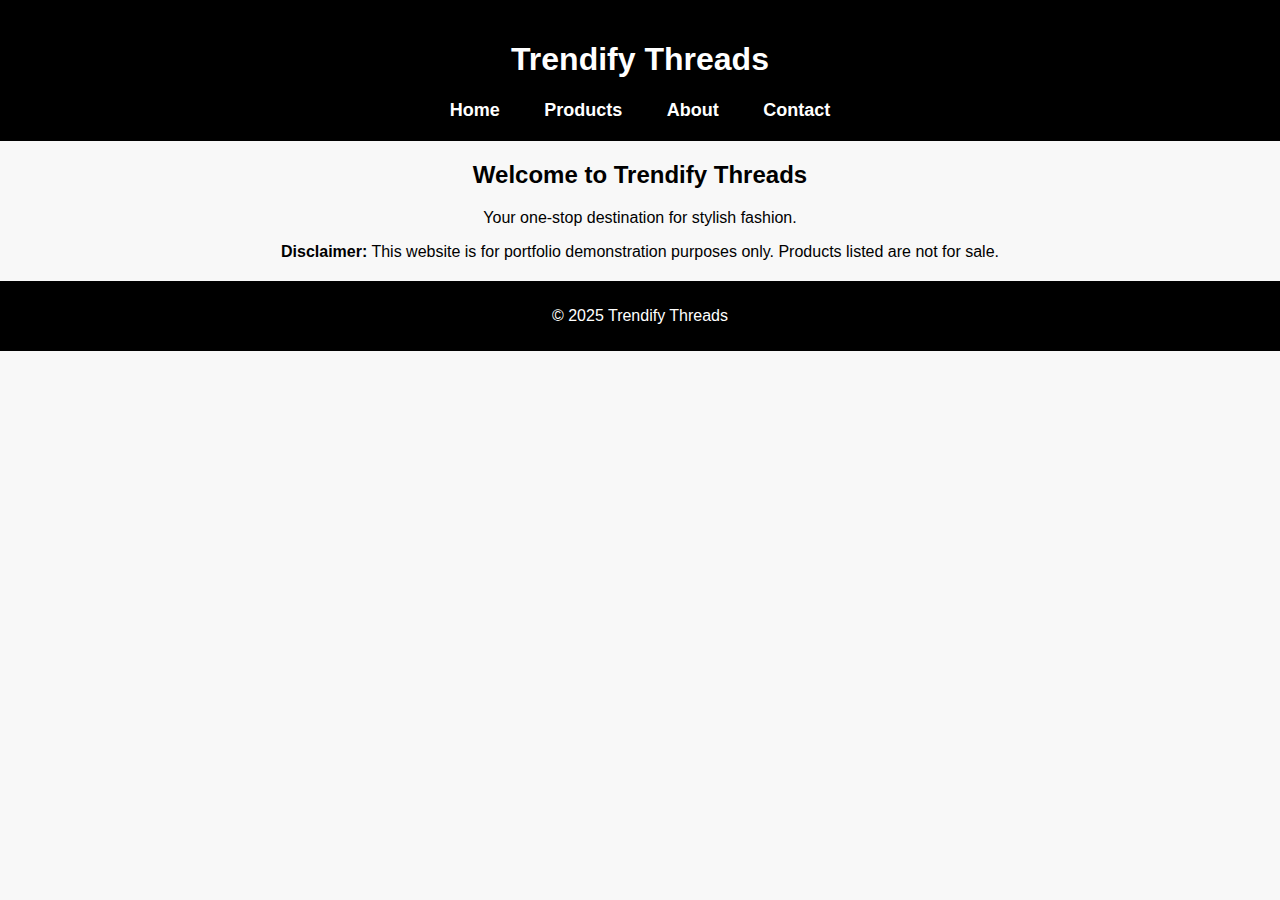
<file: index.html>
<!DOCTYPE html>
<html lang="en">
<head>
    <meta charset="UTF-8">
    <meta name="viewport" content="width=device-width, initial-scale=1.0">
    <title>Trendify Threads</title>
    <link rel="stylesheet" href="styles/main.css">
    
    <!-- Google Analytics -->
    <script async src="https://www.googletagmanager.com/gtag/js?id=G-52YH5VRQ5G"></script>
    <script>
      window.dataLayer = window.dataLayer || [];
      function gtag(){dataLayer.push(arguments);}
      gtag('js', new Date());
      gtag('config', 'G-52YH5VRQ5G');
    </script>
</head>
<body>
    <header>
        <h1>Trendify Threads</h1>
        <nav>
            <ul>
                <li><a href="index.html">Home</a></li>
                <li><a href="products.html">Products</a></li>
                <li><a href="about.html">About</a></li>
                <li><a href="contact.html">Contact</a></li>
            </ul>
        </nav>
    </header>

    <main>
        <h2>Welcome to Trendify Threads</h2>
        <p>Your one-stop destination for stylish fashion.</p>
        <p><strong>Disclaimer:</strong> This website is for portfolio demonstration purposes only. Products listed are not for sale.</p>
    </main>

    <footer>
        <p>&copy; 2025 Trendify Threads</p>
    </footer>
</body>
</html>
</file>
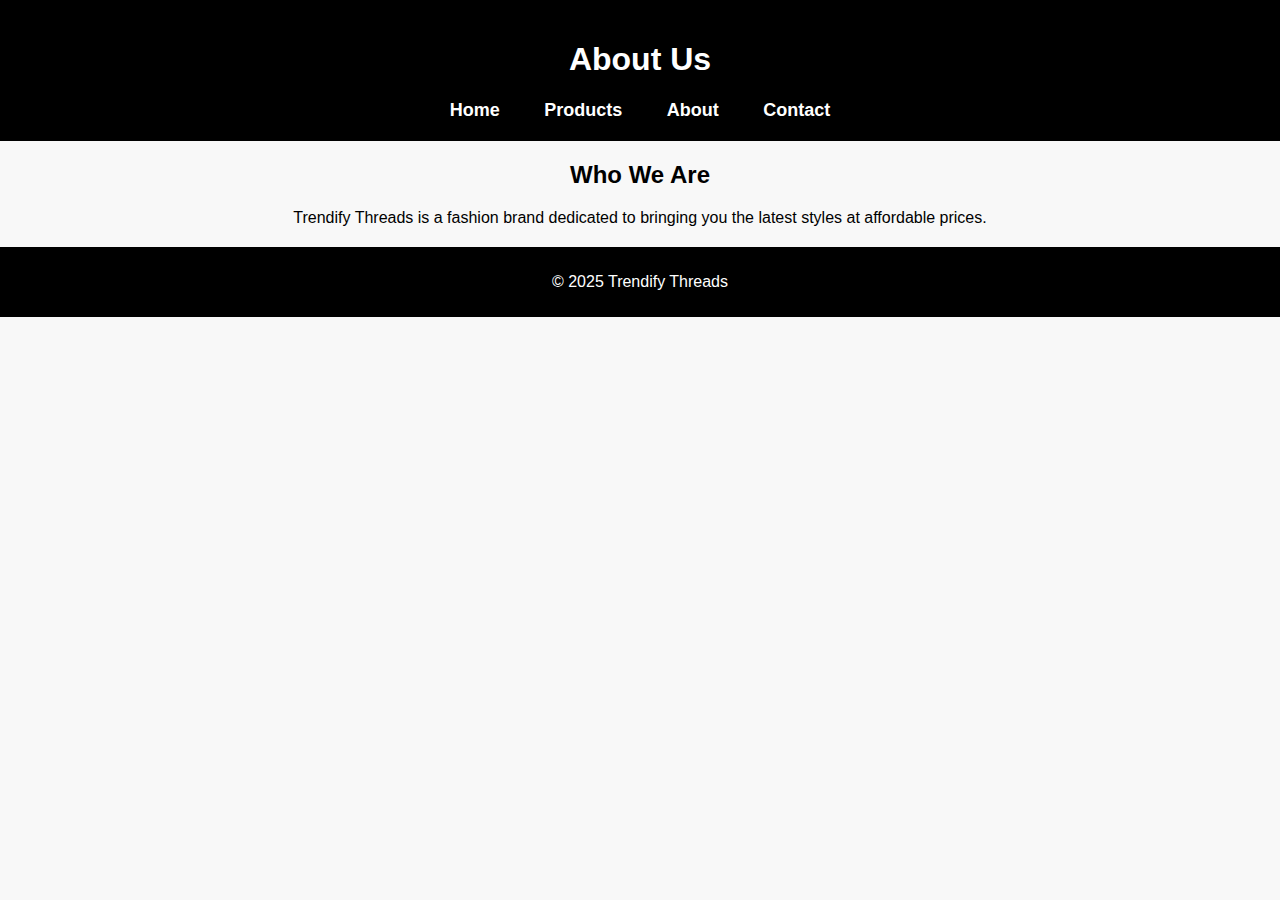
<file: about.html>
<!DOCTYPE html>
<html lang="en">
<head>
    <meta charset="UTF-8">
    <meta name="viewport" content="width=device-width, initial-scale=1.0">
    <title>About Us - Trendify Threads</title>
    <link rel="stylesheet" href="styles/main.css">

    <!-- Google Analytics -->
    <script async src="https://www.googletagmanager.com/gtag/js?id=G-52YH5VRQ5G"></script>
    <script>
      window.dataLayer = window.dataLayer || [];
      function gtag(){dataLayer.push(arguments);}
      gtag('js', new Date());
      gtag('config', 'G-52YH5VRQ5G');
    </script>
</head>
<body>
    <header>
        <h1>About Us</h1>
        <nav>
            <ul>
                <li><a href="index.html">Home</a></li>
                <li><a href="products.html">Products</a></li>
                <li><a href="about.html">About</a></li>
                <li><a href="contact.html">Contact</a></li>
            </ul>
        </nav>
    </header>

    <main>
        <h2>Who We Are</h2>
        <p>Trendify Threads is a fashion brand dedicated to bringing you the latest styles at affordable prices.</p>
    </main>

    <footer>
        <p>© 2025 Trendify Threads</p>
    </footer>
</body>
</html>
</file>
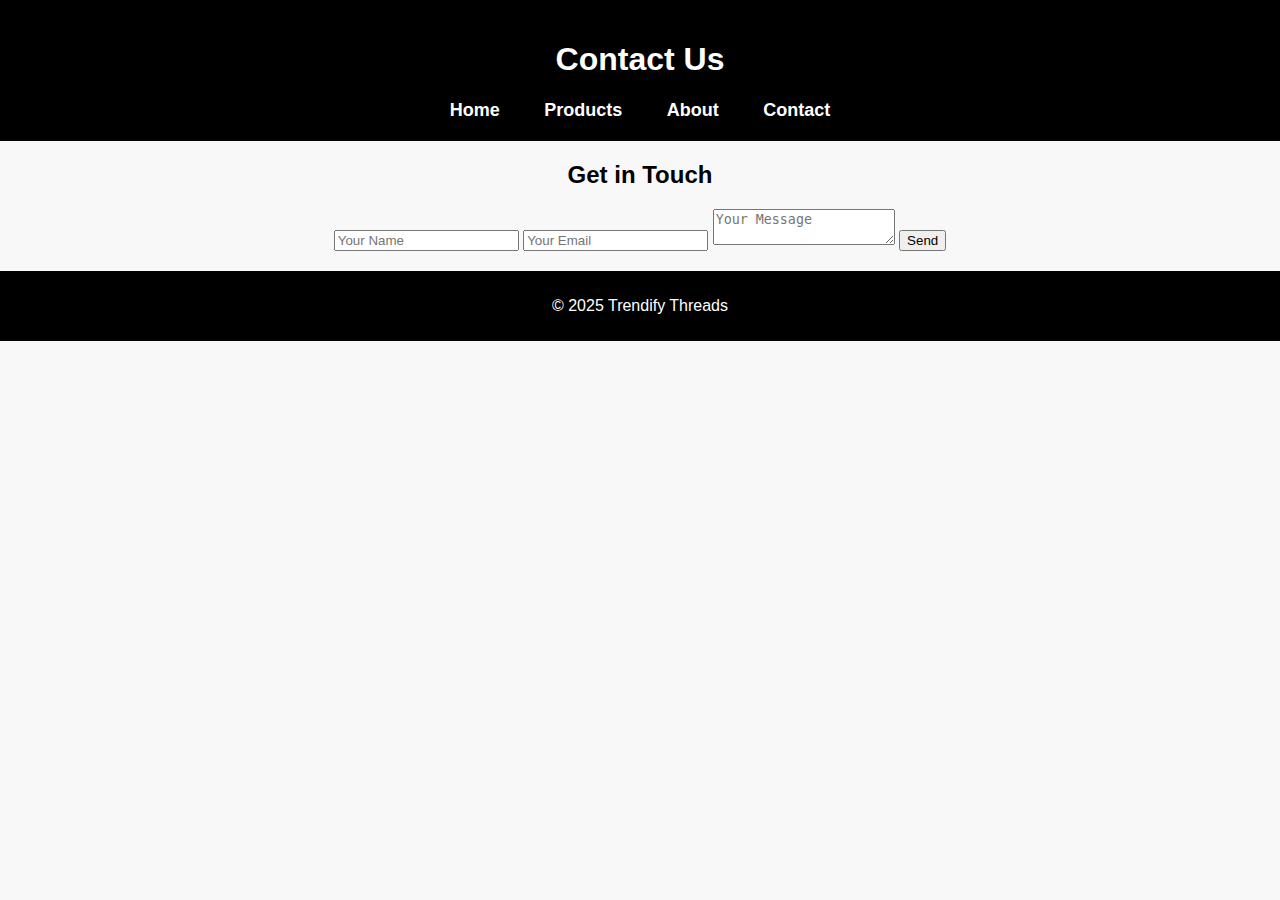
<file: contact.html>
<!DOCTYPE html>
<html lang="en">
<head>
    <meta charset="UTF-8">
    <meta name="viewport" content="width=device-width, initial-scale=1.0">
    <title>Contact Us - Trendify Threads</title>
    <link rel="stylesheet" href="styles/main.css">

    <!-- Google Analytics -->
    <script async src="https://www.googletagmanager.com/gtag/js?id=G-52YH5VRQ5G"></script>
    <script>
      window.dataLayer = window.dataLayer || [];
      function gtag(){dataLayer.push(arguments);}
      gtag('js', new Date());
      gtag('config', 'G-52YH5VRQ5G');
    </script>
</head>
<body>
    <header>
        <h1>Contact Us</h1>
        <nav>
            <ul>
                <li><a href="index.html">Home</a></li>
                <li><a href="products.html">Products</a></li>
                <li><a href="about.html">About</a></li>
                <li><a href="contact.html">Contact</a></li>
            </ul>
        </nav>
    </header>

    <main>
        <h2>Get in Touch</h2>
        <form action="https://formspree.io/f/YOUR_FORM_ID" method="POST">
            <input type="text" name="name" placeholder="Your Name" required>
            <input type="email" name="email" placeholder="Your Email" required>
            <textarea name="message" placeholder="Your Message" required></textarea>
            <button type="submit">Send</button>
        </form>
    </main>

    <footer>
        <p>© 2025 Trendify Threads</p>
    </footer>
</body>
</html>
</file>
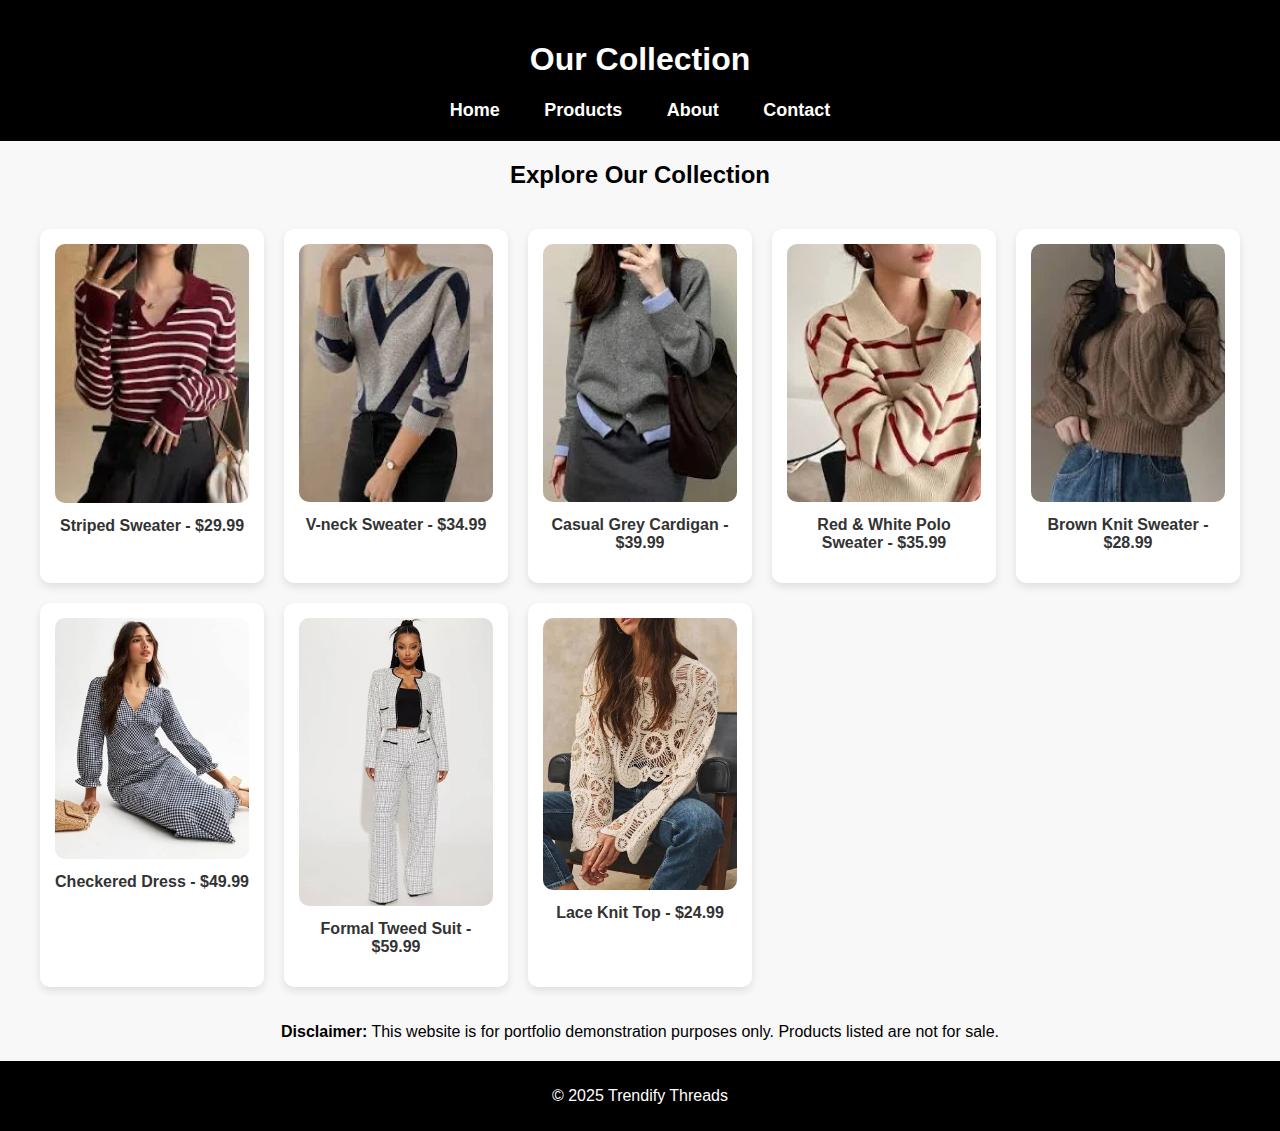
<file: products.html>
<!DOCTYPE html>
<html lang="en">
<head>
    <meta charset="UTF-8">
    <meta name="viewport" content="width=device-width, initial-scale=1.0">
    <title>Our Products - Trendify Threads</title>
    <link rel="stylesheet" href="styles/main.css">
    
    <!-- Google Analytics -->
    <script async src="https://www.googletagmanager.com/gtag/js?id=G-52YH5VRQ5G"></script>
    <script>
      window.dataLayer = window.dataLayer || [];
      function gtag(){dataLayer.push(arguments);}
      gtag('js', new Date());
      gtag('config', 'G-52YH5VRQ5G');
    </script>
</head>
<body>
    <header>
        <h1>Our Collection</h1>
        <nav>
            <ul>
                <li><a href="index.html">Home</a></li>
                <li><a href="products.html">Products</a></li>
                <li><a href="about.html">About</a></li>
                <li><a href="contact.html">Contact</a></li>
            </ul>
        </nav>
    </header>

    <main>
        <h2>Explore Our Collection</h2>
        <div class="product-gallery">
            <div class="product"><img src="images/w1.jpg" alt="Striped Sweater"><p>Striped Sweater - $29.99</p></div>
            <div class="product"><img src="images/w2.jpg" alt="V-neck Sweater"><p>V-neck Sweater - $34.99</p></div>
            <div class="product"><img src="images/w3.jpg" alt="Casual Grey Cardigan"><p>Casual Grey Cardigan - $39.99</p></div>
            <div class="product"><img src="images/w4.jpg" alt="Red & White Polo Sweater"><p>Red & White Polo Sweater - $35.99</p></div>
            <div class="product"><img src="images/w5.jpg" alt="Brown Knit Sweater"><p>Brown Knit Sweater - $28.99</p></div>
            <div class="product"><img src="images/w6.jpg" alt="Checkered Dress"><p>Checkered Dress - $49.99</p></div>
            <div class="product"><img src="images/w7.jpg" alt="Formal Tweed Suit"><p>Formal Tweed Suit - $59.99</p></div>
            <div class="product"><img src="images/w8.jpg" alt="Lace Knit Top"><p>Lace Knit Top - $24.99</p></div>
        </div>
        <p><strong>Disclaimer:</strong> This website is for portfolio demonstration purposes only. Products listed are not for sale.</p>
    </main>

    <footer>
        <p>&copy; 2025 Trendify Threads</p>
    </footer>
</body>
</html>
</file>
<file: styles/main.css>
/* General Styles */
body {
    font-family: Arial, sans-serif;
    margin: 0;
    padding: 0;
    text-align: center;
    background-color: #f8f8f8;
}

/* Header & Navigation */
header {
    background: black;
    color: white;
    padding: 20px;
}

nav ul {
    list-style: none;
    padding: 0;
    margin: 0;
}

nav ul li {
    display: inline-block;
    margin: 0 20px;
}

nav ul li a {
    color: white;
    text-decoration: none;
    font-size: 18px;
    font-weight: bold;
}

nav ul li a:hover {
    color: #FFD700;
}

/* Product Gallery */
.product-gallery {
    display: grid;
    grid-template-columns: repeat(auto-fit, minmax(220px, 1fr));
    gap: 20px;
    padding: 20px;
    max-width: 1200px;
    margin: auto;
}

/* Product Items */
.product {
    background: white;
    padding: 15px;
    border-radius: 10px;
    box-shadow: 0px 4px 8px rgba(0, 0, 0, 0.1);
}

.product img {
    width: 100%;
    height: auto;
    border-radius: 10px;
}

.product p {
    margin-top: 10px;
    font-weight: bold;
    font-size: 16px;
    color: #333;
}

/* Footer */
footer {
    margin-top: 20px;
    padding: 10px;
    background: black;
    color: white;
}

/* Responsive Design */
@media (max-width: 768px) {
    nav ul {
        padding: 10px;
    }
    
    nav ul li {
        display: block;
        margin: 10px 0;
    }
    
    .product-gallery {
        grid-template-columns: repeat(2, 1fr);
    }
}

@media (max-width: 480px) {
    .product-gallery {
        grid-template-columns: repeat(1, 1fr);
    }
}
</file>
